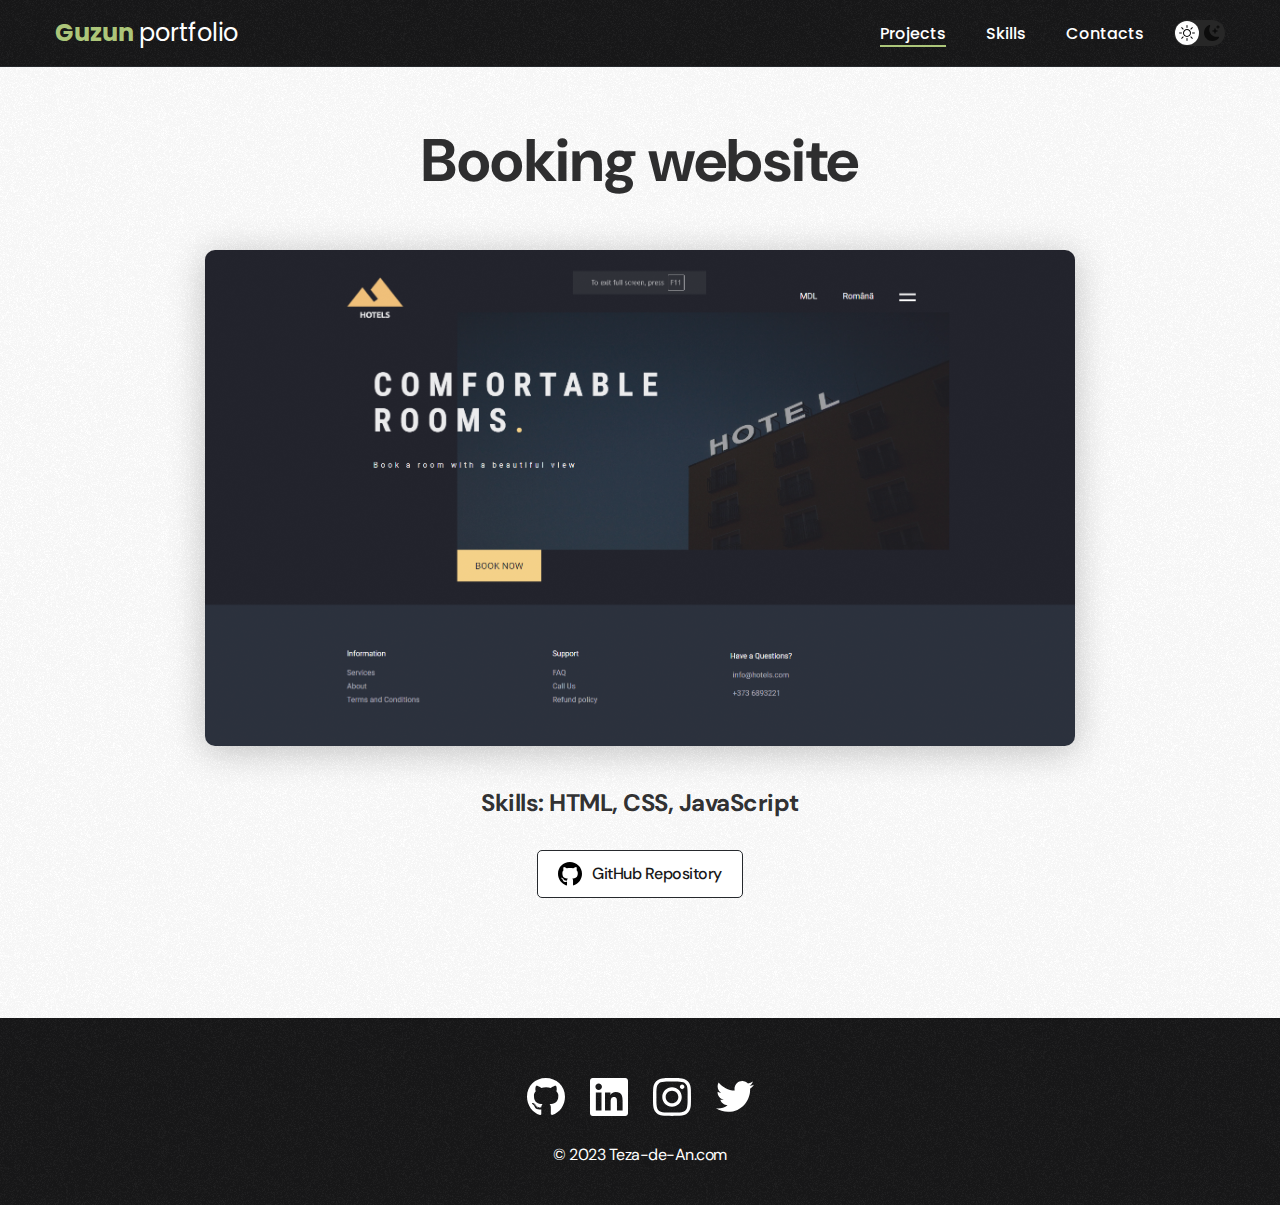
<file: pages/project-page-booking.html>
<!DOCTYPE html>
<html lang="en">
<head>
    <meta charset="UTF-8">
    <meta name="viewport" content="width=device-width, initial-scale=1.0">
    <title> Booking website </title>
    <link rel="icon" href="../img/icons/cv.png">
    <link rel="stylesheet" href="../css/style.css">
</head>
<body>
    <!-- nav -->
    <nav class="nav">
        <div class="container">
            <div class="nav-row">
                <a href="../index.html" class="nav-row__logo"> <strong> Guzun </strong> portfolio </a>

                <button class="dark-mode-btn">
                    <img src="../img/icons/sun.svg" alt="light-mode" class="dark-mode-btn__icon">
                    <img src="../img/icons/moon.svg" alt="dark-mode" class="dark-mode-btn__icon">
                </button>
                
                <ul class="nav-list">
                    <li class="nav-list__item"> <a href="../index.html" class="nav-list__link nav-list__link--active"> Projects </a> </li>
                    <li class="nav-list__item"> <a href="skills.html" class="nav-list__link"> Skills </a> </li>
                    <li class="nav-list__item"> <a href="contacts.html" class="nav-list__link"> Contacts </a> </li>
                </ul>
            </div>
        </div>
    </nav>

    <!-- projects -->
    <main class="section">
        <div class="container">
            <div class="project-details">
                <h1 class="title-3"> Booking website </h1>

                <a href="#!"> 
                    <img src="../img/projects/03-big.png" alt="" class="project-details__cover">
                </a>

                <div class="project-details__desc">
                    <p> Skills: HTML, CSS, JavaScript </p>
                </div>

                <a href="https://github.com/guzzun/booking_website" target="_blank" class="btn-outline">
                    <img src="../img/icons/gitHub-black.svg" alt="gitHub">
                    GitHub Repository
                </a>
            </div>

        </div>
    </main>

    <!-- footer -->
    <footer class="footer">
        <div class="container">
            <div class="footer__wrapper">
                <ul class="social">
                    <li class="social__item"> <a href="#!"> <img src="../img/icons/gitHub.svg" alt="Link"> </a> </li>
                    <li class="social__item"> <a href="#!"> <img src="../img/icons/linkedIn.svg" alt="Link"> </a> </li>
                    <li class="social__item"> <a href="#!"> <img src="../img/icons/instagram.svg" alt="Link"> </a> </li>
                    <li class="social__item"> <a href="#!"> <img src="../img/icons/twitter.svg" alt="Link"> </a> </li>
                </ul>
                <div class="copyright">
                    <p> © 2023 Teza-de-An.com </p>
                </div>
            </div>
        </div>
    </footer>

    <script src="../js/script.js"></script>

</body>
</html>
</file>
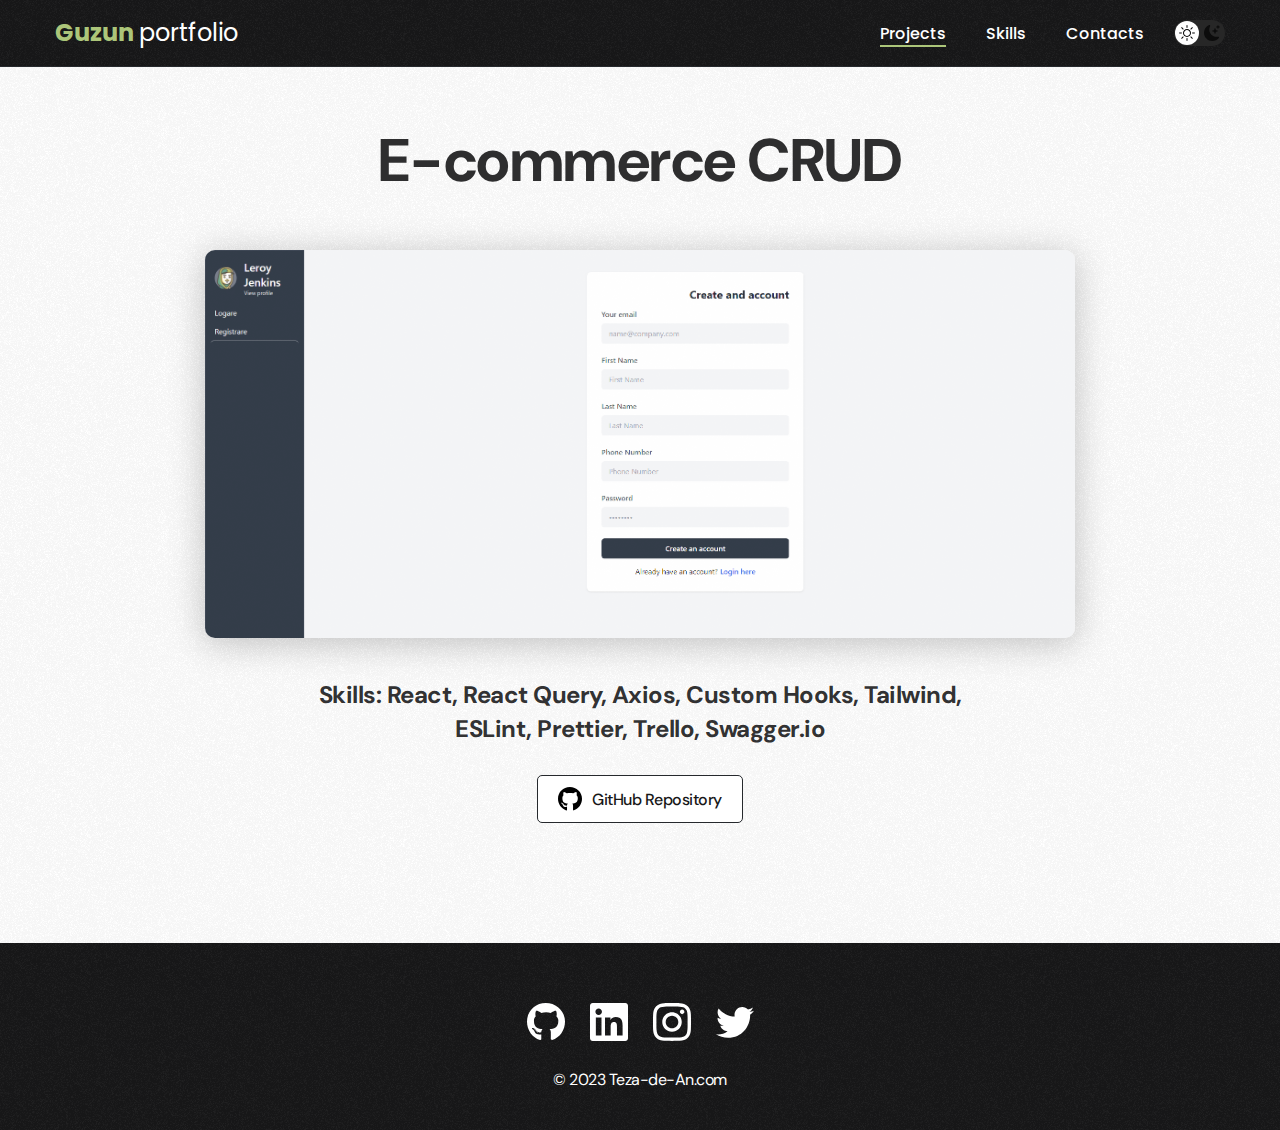
<file: pages/project-page-ecommerce.html>
<!DOCTYPE html>
<html lang="en">
<head>
    <meta charset="UTF-8">
    <meta name="viewport" content="width=device-width, initial-scale=1.0">
    <title> E-commerce </title>
    <link rel="icon" href="../img/icons/cv.png">
    <link rel="stylesheet" href="../css/style.css">
</head>
<body>
    <!-- nav -->
    <nav class="nav">
        <div class="container">
            <div class="nav-row">
                <a href="../index.html" class="nav-row__logo"> <strong> Guzun </strong> portfolio </a>

                <button class="dark-mode-btn">
                    <img src="../img/icons/sun.svg" alt="light-mode" class="dark-mode-btn__icon">
                    <img src="../img/icons/moon.svg" alt="dark-mode" class="dark-mode-btn__icon">
                </button>
                
                <ul class="nav-list">
                    <li class="nav-list__item"> <a href="../index.html" class="nav-list__link nav-list__link--active"> Projects </a> </li>
                    <li class="nav-list__item"> <a href="skills.html" class="nav-list__link"> Skills </a> </li>
                    <li class="nav-list__item"> <a href="contacts.html" class="nav-list__link"> Contacts </a> </li>
                </ul>
            </div>
        </div>
    </nav>

    <!-- projects -->
    <main class="section">
        <div class="container">
            <div class="project-details">
                <h1 class="title-3"> E-commerce CRUD </h1>

                <a href="#!"> 
                    <img src="../img/projects/05-big.jpg" alt="" class="project-details__cover">
                </a>

                <div class="project-details__desc">
                    <p> Skills: React, React Query, Axios, Custom Hooks, Tailwind, ESLint, Prettier, Trello, Swagger.io </p>
                </div>

                <a href="https://github.com/guzzun/simple_e-commerce" target="_blank" class="btn-outline">
                    <img src="../img/icons/gitHub-black.svg" alt="gitHub">
                    GitHub Repository
                </a>
            </div>

        </div>
    </main>

    <!-- footer -->
    <footer class="footer">
        <div class="container">
            <div class="footer__wrapper">
                <ul class="social">
                    <li class="social__item"> <a href="#!"> <img src="../img/icons/gitHub.svg" alt="Link"> </a> </li>
                    <li class="social__item"> <a href="#!"> <img src="../img/icons/linkedIn.svg" alt="Link"> </a> </li>
                    <li class="social__item"> <a href="#!"> <img src="../img/icons/instagram.svg" alt="Link"> </a> </li>
                    <li class="social__item"> <a href="#!"> <img src="../img/icons/twitter.svg" alt="Link"> </a> </li>
                </ul>
                <div class="copyright">
                    <p> © 2023 Teza-de-An.com </p>
                </div>
            </div>
        </div>
    </footer>

    <script src="../js/script.js"></script>

</body>
</html>
</file>
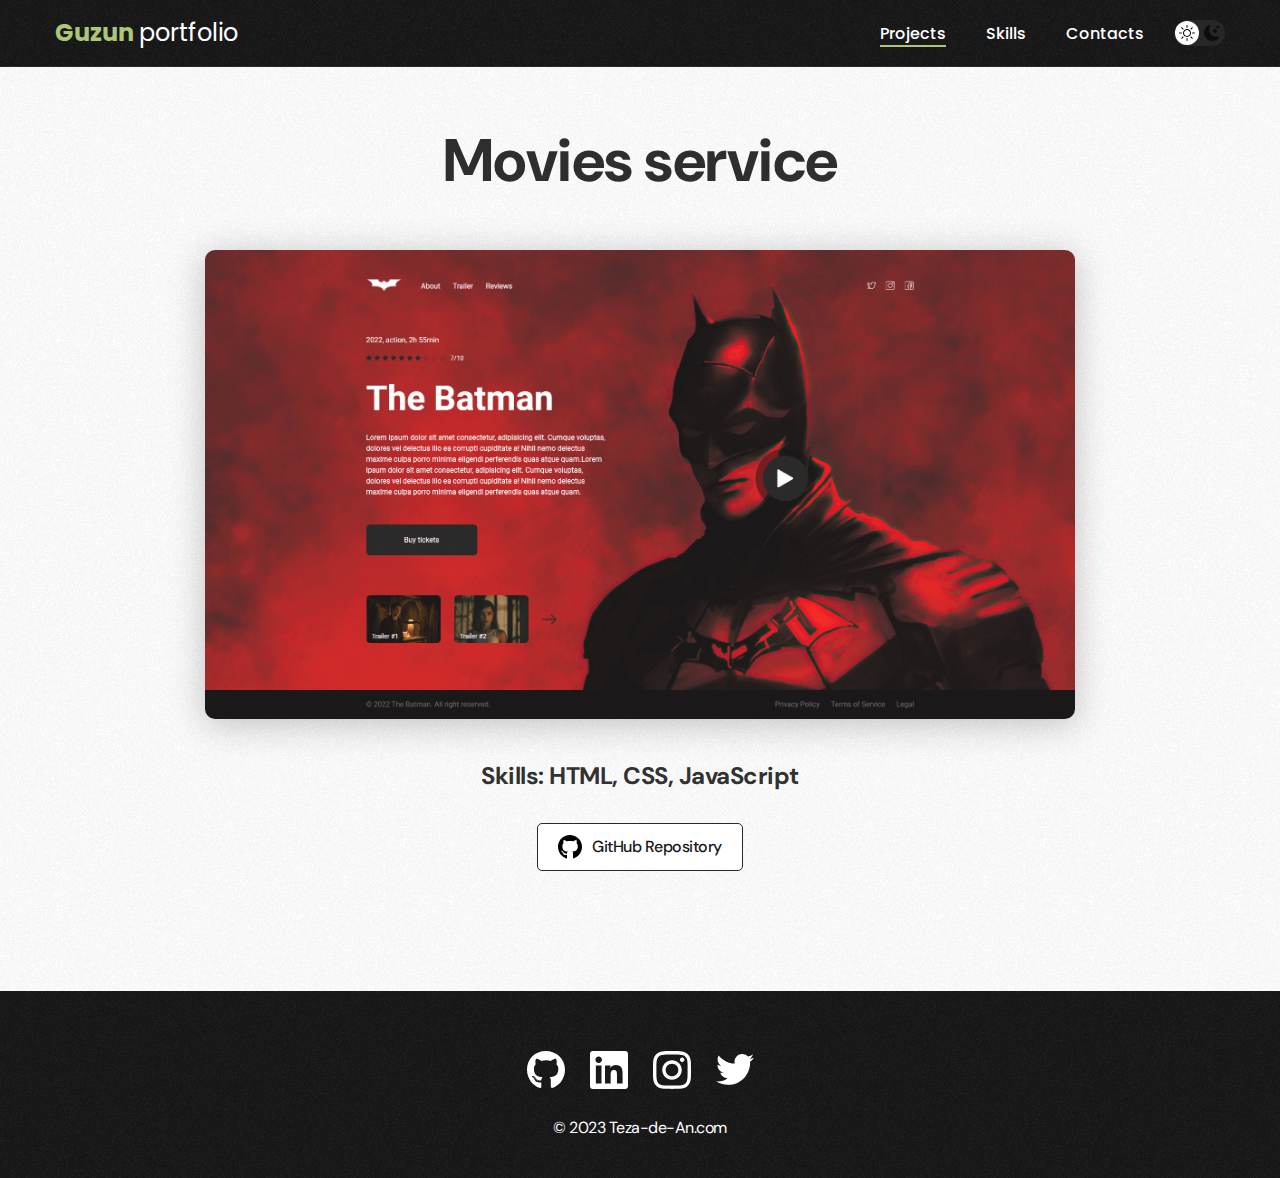
<file: pages/project-page-movies.html>
<!DOCTYPE html>
<html lang="en">
<head>
    <meta charset="UTF-8">
    <meta name="viewport" content="width=device-width, initial-scale=1.0">
    <title> Movies service </title>
    <link rel="icon" href="../img/icons/cv.png">
    <link rel="stylesheet" href="../css/style.css">
</head>
<body>
    <!-- nav -->
    <nav class="nav">
        <div class="container">
            <div class="nav-row">
                <a href="../index.html" class="nav-row__logo"> <strong> Guzun </strong> portfolio </a>

                <button class="dark-mode-btn">
                    <img src="../img/icons/sun.svg" alt="light-mode" class="dark-mode-btn__icon">
                    <img src="../img/icons/moon.svg" alt="dark-mode" class="dark-mode-btn__icon">
                </button>
                
                <ul class="nav-list">
                    <li class="nav-list__item"> <a href="../index.html" class="nav-list__link nav-list__link--active"> Projects </a> </li>
                    <li class="nav-list__item"> <a href="skills.html" class="nav-list__link"> Skills </a> </li>
                    <li class="nav-list__item"> <a href="contacts.html" class="nav-list__link"> Contacts </a> </li>
                </ul>
            </div>
        </div>
    </nav>

    <!-- projects -->
    <main class="section">
        <div class="container">
            <div class="project-details">
                <h1 class="title-3"> Movies service </h1>

                <a href="https://ggudnews.000webhostapp.com/batman-website/index.html" target="_blank"> 
                    <img src="../img/projects/04-big.PNG" alt="" class="project-details__cover">
                </a>

                <div class="project-details__desc">
                    <p> Skills: HTML, CSS, JavaScript </p>
                </div>

                <a href="https://github.com/guzzun/movie_website" target="_blank" class="btn-outline">
                    <img src="../img/icons/gitHub-black.svg" alt="gitHub">
                    GitHub Repository
                </a>
            </div>

        </div>
    </main>

    <!-- footer -->
    <footer class="footer">
        <div class="container">
            <div class="footer__wrapper">
                <ul class="social">
                    <li class="social__item"> <a href="#!"> <img src="../img/icons/gitHub.svg" alt="Link"> </a> </li>
                    <li class="social__item"> <a href="#!"> <img src="../img/icons/linkedIn.svg" alt="Link"> </a> </li>
                    <li class="social__item"> <a href="#!"> <img src="../img/icons/instagram.svg" alt="Link"> </a> </li>
                    <li class="social__item"> <a href="#!"> <img src="../img/icons/twitter.svg" alt="Link"> </a> </li>
                </ul>
                <div class="copyright">
                    <p> © 2023 Teza-de-An.com </p>
                </div>
            </div>
        </div>
    </footer>

    <script src="../js/script.js"></script>

</body>
</html>
</file>
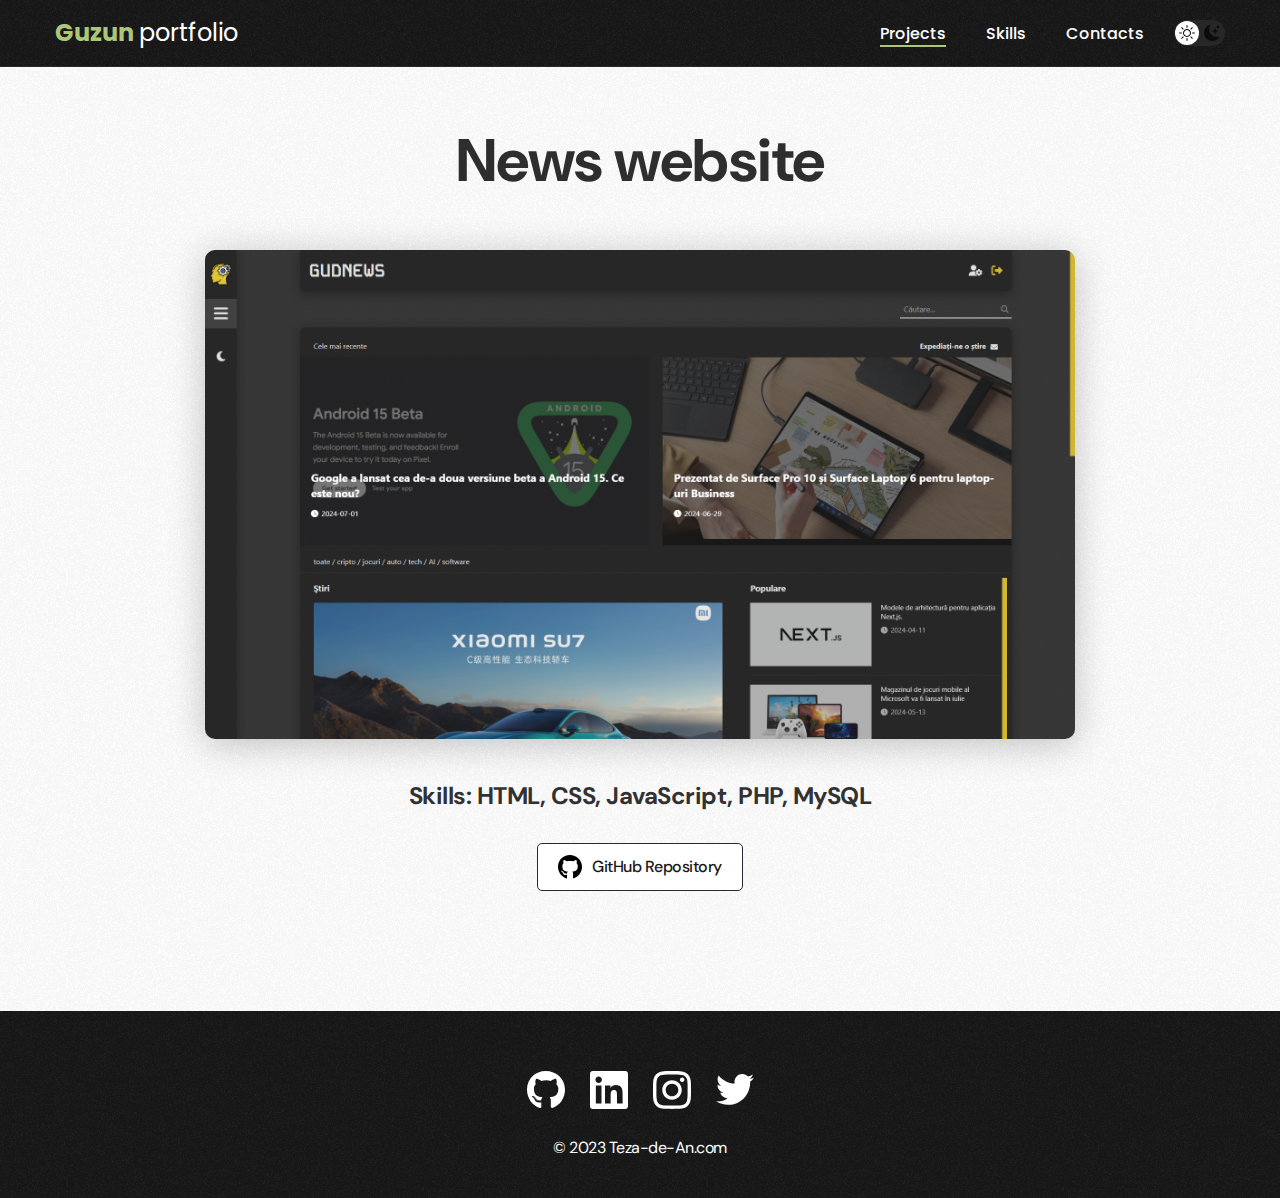
<file: pages/project-page-news.html>
<!DOCTYPE html>
<html lang="en">
<head>
    <meta charset="UTF-8">
    <meta name="viewport" content="width=device-width, initial-scale=1.0">
    <title> Gudnews </title>
    <link rel="icon" href="../img/icons/cv.png">
    <link rel="stylesheet" href="../css/style.css">
</head>
<body>
    <!-- nav -->
    <nav class="nav">
        <div class="container">
            <div class="nav-row">
                <a href="../index.html" class="nav-row__logo"> <strong> Guzun </strong> portfolio </a>

                <button class="dark-mode-btn">
                    <img src="../img/icons/sun.svg" alt="light-mode" class="dark-mode-btn__icon">
                    <img src="../img/icons/moon.svg" alt="dark-mode" class="dark-mode-btn__icon">
                </button>
                
                <ul class="nav-list">
                    <li class="nav-list__item"> <a href="../index.html" class="nav-list__link nav-list__link--active"> Projects </a> </li>
                    <li class="nav-list__item"> <a href="skills.html" class="nav-list__link"> Skills </a> </li>
                    <li class="nav-list__item"> <a href="contacts.html" class="nav-list__link"> Contacts </a> </li>
                </ul>
            </div>
        </div>
    </nav>

    <!-- projects -->
    <main class="section">
        <div class="container">
            <div class="project-details">
                <h1 class="title-3"> News website </h1>

                <a href="https://ggudnews.000webhostapp.com/index.php" target="_blank"> 
                    <img src="../img/projects/01-big.PNG" alt="" class="project-details__cover">
                </a>

                <div class="project-details__desc">
                    <p> Skills: HTML, CSS, JavaScript, PHP, MySQL </p>
                </div>

                <a href="https://github.com/guzzun/fullstack_news_website" target="_blank" class="btn-outline">
                    <img src="../img/icons/gitHub-black.svg" alt="gitHub">
                    GitHub Repository
                </a>
            </div>

        </div>
    </main>

    <!-- footer -->
    <footer class="footer">
        <div class="container">
            <div class="footer__wrapper">
                <ul class="social">
                    <li class="social__item"> <a href="#!"> <img src="../img/icons/gitHub.svg" alt="Link"> </a> </li>
                    <li class="social__item"> <a href="#!"> <img src="../img/icons/linkedIn.svg" alt="Link"> </a> </li>
                    <li class="social__item"> <a href="#!"> <img src="../img/icons/instagram.svg" alt="Link"> </a> </li>
                    <li class="social__item"> <a href="#!"> <img src="../img/icons/twitter.svg" alt="Link"> </a> </li>
                </ul>
                <div class="copyright">
                    <p> © 2023 Teza-de-An.com </p>
                </div>
            </div>
        </div>
    </footer>

    <script src="../js/script.js"></script>

</body>
</html>
</file>
<file: css/style.css>
@import "reset.css";
@import "skills.css";
@import "contacts.css";
@import url('https://fonts.googleapis.com/css2?family=Courier+Prime&family=DM+Sans:wght@400;500;700&family=Poppins:wght@400;500;700&display=swap');

:root {
    --black: #171718;
    --grey: #252526f5;
    --light-gray: #4f4f50f5;
    --green: #bcd884e7;
    --black-border: #26292D;
    --white: #fff; 

    --dark-bg: var(--black);
    --dark-border: var(--black-border);
    --header-text: var(--white);
    --accent: var(--green);

    /* Light-mode */
    --page-bg: var(--white);
    --text-color: var(--grey);
    --secundary-text-color: var(--light-gray);

    --project-card-bg: var(--white);
    --project-card-text: var(--black);

    --box-shadow: 0px 5px 35px 0px rgba(0, 0, 0, 0.4);
    
  }

  /* Dark-mode */
  .dark {
    --page-bg: var(--grey);
    --text-color: var(--white);
    --secundary-text-color: var(--white);


    --project-card-bg: var(--black);
    --project-card-text: var(--white);
}

/* General */
html, body {
    min-height: 100vh;
    display: flex;
    flex-direction: column;

    font-family: 'DM Sans', sans-serif;
    letter-spacing: -0.5px;
    scroll-behavior: smooth;
    scroll-padding-top: 130px;
    background-image: url("../img/noise-bg.png");

    /* Light mode */
    background-color: var(--page-bg);
    color: var(--text-color);
    transition: .1s linear;  /* when switch mode */
}

.container {
    margin: 0 auto;
    padding: 0 15px;
    width: 100%;
    max-width: 1200px;

}

.title-1 {
    margin-bottom: 50px;

    text-align: center;
    font-size: 60px;
    font-weight: 700;
    line-height: 1.3;
    color: var(--accent);
}

.title-1 span {
	color: var(--text-color);
}

.title-2 {
    margin-bottom: 20px;
    font-size: 40px;
    line-height: 1.3;
    font-weight: 700;
    color: var(--text-color);
}

.title-3 {
    margin-bottom: 50px;

    text-align: center;
    font-size: 60px;
    font-weight: 700;
    line-height: 1.3;
    color: var(--text-color);
}

#TopBtn {
    display: none;
    position: fixed;
    bottom: 20px;
    right: 40px;
    padding: 15px;
    z-index: 99;
    font-size: 31px;
    border: none;
    outline: none;
    background-color: var(--grey);
    color: var(--accent);
    cursor: pointer;
    border-radius: 5px;
    transition: color .2s linear;
}
  
  #TopBtn:hover {
    color: white;
}

/* scroll-bar */
::-webkit-scrollbar-track {
    background-color: var(--dark-bg); 
}

::-webkit-scrollbar {
    max-width: 8px;
}

::-webkit-scrollbar-thumb {
    background-color: var(--accent); 
}

::-webkit-scrollbar-thumb:hover {
    background-color: var(--white); 
}

/* navbar */
.nav {
    position: sticky;
    top: 0;
    width: 100%;
    padding: 20px 0;
    letter-spacing: normal;

    color: var(--header-text);
    border-bottom: 1px solid var(--dark-border);
    background-image: url("../img/noise-bg.png");
    background-color: var(--dark-bg);
    z-index: 999;

}

.nav-row {
    display: flex;
    flex-wrap: wrap;
    justify-content: flex-end;
    align-items: center;
    column-gap: 30px;
    row-gap: 20px;
}

.nav-row__logo {
    margin-right: auto;
    font-size: 24px;
    font-family: 'Poppins', sans-serif; 
    line-height: 1;
    color: var(--header-text);
}

.nav-row__logo strong{
    font-weight: 700;

    color: var(--accent);
}

.nav-list {
    display: flex;
    flex-wrap: wrap;
    align-items: center;
    column-gap: 40px;
    row-gap: 10px;
    font-size: 16px;
    font-weight: 500;
    font-family: 'Poppins', sans-serif; 
}

.nav-list__link {
    color: var(--header-text);
    transition: opacity .2 linear;
}

.nav-list__link:hover {
    opacity: .8;
}

.nav-list__link--active {
    position: relative;
}

.nav-list__link--active::before {
    content: "";
    display: block;
    position: absolute;
    top: 100%;
    left: 0;
    width: 100%;
    height: 2px;

    background-color: var(--accent);

}

/* Dark-mode button */
.dark-mode-btn {
    position: relative;
    width: 51px;
    height: 26px;
    padding: 5px;

    display: flex;
    justify-content: space-between;
    order: 5;

    border-radius: 50px;
    background-color: #272727;
}

/* Dark-mode Button */
.dark-mode-btn:before{
    content: "";

    top: 1px;
    left: 1px;
    position:  absolute;

    display: block;
    width: 24px;
    height: 24px;

    border-radius: 50px;
    background-color: var(--white);

    transition: left .2s linear;
}

.dark-mode-btn__icon {
    position: relative;
    z-index: 10;
}

.dark-mode-btn--active::before {
    left: 26px;
}

/* header */
.header {
    padding: 40px 0;
    min-height: 695px;
    display: flex;
    align-items: center;
    justify-content: center;
    text-align: center;
    flex-direction: column;


    background-image: url("../img/noise-bg.png"), url("../img/header-bg.png");
    background-position: center;
    background-repeat: repeat, no-repeat;
    background-size: auto;
  

    background-color: var(--dark-bg);
    color: var(--header-text);
}

.header__wrapper {
    padding: 0 15px;
    max-width: 660px;
    display: flex;
    align-items: center;
    justify-content: center;
    flex-direction: column;
}

.header__title {
    font-size: 40px;
    font-weight: 700;
    line-height: 1.4;
}

.header__title strong {
    font-size: 60px;
    font-weight: 700;
}

.header__title em {
    font-style: normal;
    color: var(--accent);
}

.header__text {
    margin-top: 20px;
    margin-bottom: 50px;
    font-size: 25px;
    line-height: 1.333; /* 24/18 */
    font-family: 'Courier Prime', monospace;

    white-space: nowrap;
    overflow: hidden;
    animation: typewriter 3s steps(34) infinite alternate, blink 800ms steps(34) infinite normal;
    border-right: 2px solid black;
}

.header__text p:nth-child(2){
    display: none;
}

.header__text em {
    font-style: normal;
    color: var(--accent);
}

.header__text p + p{
    margin-bottom: 0.5em;
}

/* Text Animation */
@keyframes typewriter {
    from {
        width: 0%;
    }

    to {
        width: 83%;
    }
}

@keyframes blink {
    from {
        border-color: var(--green);
    }

    to {
        border-color: transparent;
    }
}

/* Button */
.btn {
    display: inline-block;
    height: 48px;
    padding: 12px 28px;
    border-radius: 5px;
    font-size: 16px;
    font-weight: 500;
    letter-spacing: 0.15px;

    color: var(--black);
    background-color: var(--accent);
    background-image: url("/img/noise-bg.png");
    transition: opacity .2s linear;
}

.btn:hover {
    opacity: .8;
}

.btn:active{
    position: relative;
    top: 1px ;
}

.btn-outline{
    display: flex;
    column-gap: 10px;
    align-items: center;

    height: 48px;
    padding: 12px 20px;
    font-weight: 500;
    border-radius: 5px;

    border: 1px solid var(--black-border);
    color: var(--black);
    background-color: var(--white);
    transition: background-color .2s linear;;
}

.btn-outline:hover {
    background-color: var(--accent);
}

.btn-outline:active{
    position: relative;
    top: 1px ;
}

/* Projects */
.section {
    padding: 55px 0 120px;
}

.project {
    display: flex;
    flex-wrap: wrap;
    justify-content: center;
    column-gap: 30px;
    row-gap: 30px;
}

.project__item {
    max-width: 370px;

    border-radius: 10px;
    background-color: var(--project-card-bg);
    background-image: url("../img/noise-bg.png");
    
    box-shadow: var(--box-shadow);
}

.project__img {
    opacity: .9;
    transition: opacity .2s linear;
}

.project__img:hover {
    opacity: 1;
}

.project__img {
    border-radius: 10px 10px 0 0;
}


.project__title {
    padding: 15px 20px 25px;
    font-weight: 700;
    font-size: 18px;
    line-height: 1.3;

    color: var(--project-card-text);
}

.more-git {
    margin-top: 60px;
    gap: 15px;
    align-items: center;
    display: flex;
    flex-direction: column;
}

/* Projects Details */
.project-details {
    margin: 0 auto;
    max-width: 870px;

    display: flex;
    flex-direction: column;
    align-items: center;
}

.project-details__cover {
    max-width: 100%;
    margin-bottom: 40px;

    border-radius: 10px;
    box-shadow: 0px 5px 35px 0px rgba(0, 0, 0, 0.25);
    opacity: .9;
    transition: opacity .2s linear;
}

.project-details__cover:hover {
    opacity: 1;
}

.project-details__desc {
    margin-bottom: 30px;
    font-weight: 700;
    font-size: 24px;
    line-height: 1.4;
    text-align: center;
    max-width: 80%;
}

/* Content */
.content-list {
    margin: 0 auto;
    max-width: 570px;
    display: flex;
    flex-direction: column;
    row-gap: 30px ;
    align-items: center;
    text-align: center;
    
}

.content-list__item {
    font-size: 18px;
    line-height: 1.5;
}

.content-list__item p + P{
   margin-top: .5em;
}

.content-list__item a{
    color: var(--text-color);
}

/* Footer */
.footer {
    margin-top: auto;
    padding: 60px 0 40px;
    background-image: url("../img/noise-bg.png");
    background-color: var(--dark-bg);
    color: var(--header-text);
}

.footer__wrapper{
    display: flex;
    flex-direction: column;
    align-items: center;
    row-gap: 28px;
}

.social {
    display: flex;
    align-items: center;
    column-gap: 25px;
}

.copyright {
    font-size: 16px;
}

.copyright p + p{
    margin-top: .5em;
}

/* media */
@media (max-width: 620px){

    /* General */
    .section { 
        padding: 55px 0 100px;
    }

    .title-1 { 
        font-size: 40px;
    }

    .title-2 {
        margin-bottom: 10px;
        font-size: 30px;
    }

    .title-3 { 
        font-size: 40px;
    }
    
    /* NavBar */
    .nav-row {
        justify-content: space-between;
    }

    .dark-mode-btn {
        order: 0;
    }

    /* Header */
    .header{
        min-height: unset;
    }

    .header__title {
        font-size: 30px;
    }

    .header__title strong {
        font-size: 40px;
    }

    .header__text {
        animation: none;
        white-space: normal;
        border-right: 0px;
        font-size: 20px;
    }

    .header__text p:nth-child(1){
        display: none;
    }

    .header__text p:nth-child(2){
        display: block;
    }

    /* Projects */
    .project__title {
        font-size: 19px;
    }

    .project__img {
        opacity: 1;
    }

    .project-details__cover{
        opacity: 1;
    }

    .project-details__desc { 
        margin-bottom: 20px;
        font-size: 20px;
    }

    /* Content */
    .content-list {
        row-gap: 20px;
    }

    .content-list__item { 
        font-size: 16px;
    }

    /* Footer */
    .footer {
        padding: 41px 0 31px;
    }

    .footer_gap {
        row-gap: 21px;
    }

    .social {
        column-gap: 21px;
    }

    .social__item{
        width: 29px;
    }
}
</file>
